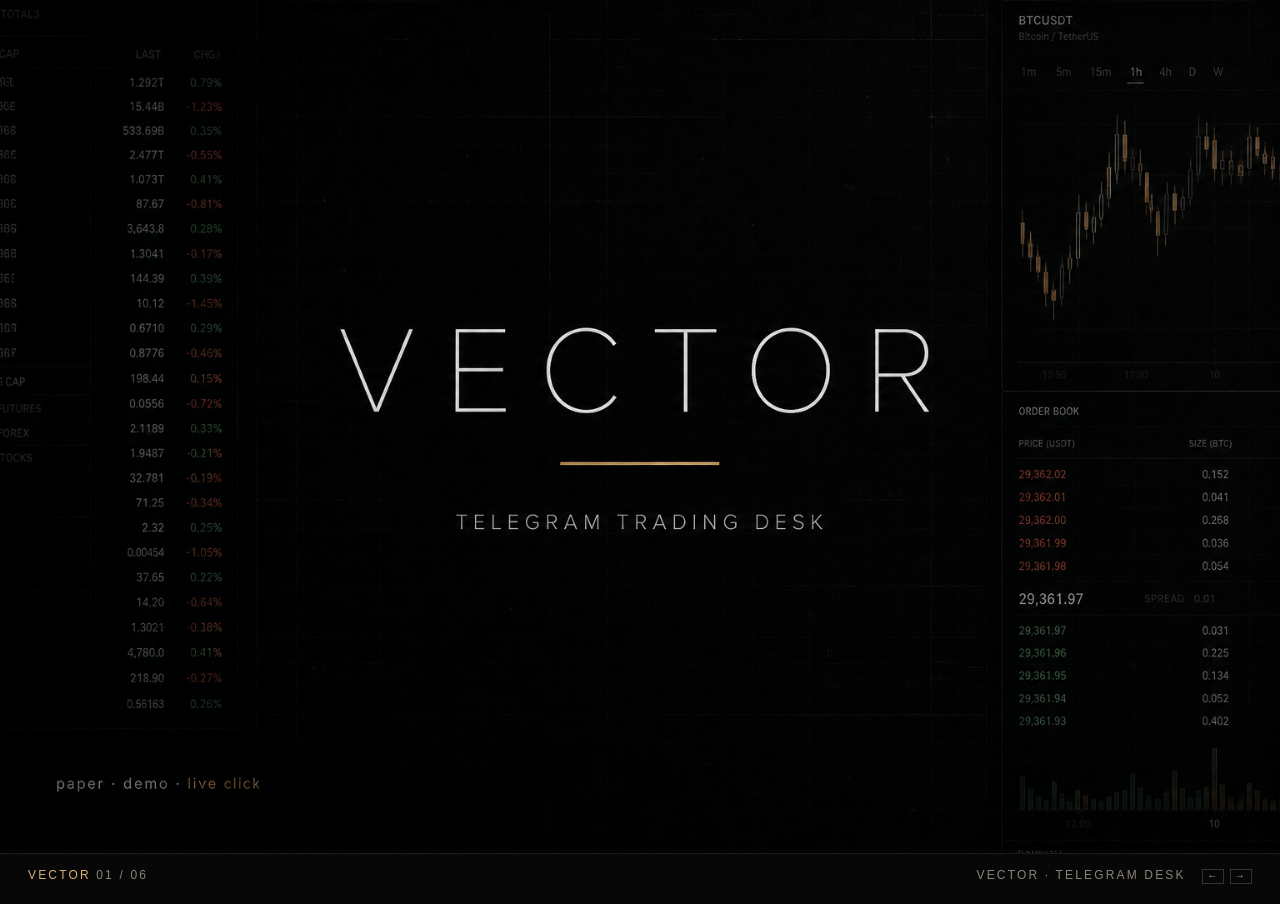
<file: presentation/index.html>
<!DOCTYPE html>
<html lang="ru">
<head>
  <meta charset="utf-8" />
  <meta name="viewport" content="width=device-width, initial-scale=1" />
  <title>VECTOR</title>
  <style>
    :root { color-scheme: dark; }
    * { box-sizing: border-box; margin: 0; padding: 0; }
    html, body { height: 100%; background: #070707; color: #e8e4dc; font-family: "Helvetica Neue", Helvetica, Arial, sans-serif; overflow: hidden; }
    .deck { height: 100%; }
    .slide {
      display: none; height: 100%;
      grid-template-rows: 1fr auto;
    }
    .slide.on { display: grid; }
    .slide img {
      width: 100%; height: 100%; object-fit: contain; background: #070707;
    }
    footer {
      display: flex; justify-content: space-between; align-items: baseline;
      padding: 14px 28px 22px;
      font-size: 12px; letter-spacing: .18em; text-transform: uppercase;
      color: #8a8478; border-top: 1px solid #1c1c1c;
    }
    footer b { color: #d4af77; font-weight: 500; }
    kbd { border: 1px solid #333; padding: 1px 6px; font-size: 10px; color: #aaa; }
  </style>
</head>
<body>
  <div class="deck" id="deck"></div>
  <script>
    const slides = [
      ["slide-01-cover.png", "VECTOR · Telegram desk"],
      ["slide-02-home.png", "Стол · три режима кнопками"],
      ["slide-03-ticket.png", "Сигнал · кликаешь цифры на бирже"],
      ["slide-04-auto.png", "Авто · бот открывает paper/demo, ты можешь дублировать"],
      ["slide-05-params.png", "Мои параметры · твои цифры, дальше сам"],
      ["slide-06-flow.png", "Схема · сигнал → решение → исход"],
    ];
    const deck = document.getElementById("deck");
    slides.forEach(([src, cap], i) => {
      const el = document.createElement("section");
      el.className = "slide" + (i === 0 ? " on" : "");
      el.innerHTML = `<img src="${src}" alt="${cap}" /><footer><span><b>VECTOR</b>  ${String(i+1).padStart(2,"0")} / ${String(slides.length).padStart(2,"0")}</span><span>${cap} &nbsp; <kbd>←</kbd> <kbd>→</kbd></span></footer>`;
      deck.appendChild(el);
    });
    const all = [...document.querySelectorAll(".slide")];
    let i = 0;
    const go = n => {
      all[i].classList.remove("on");
      i = (n + all.length) % all.length;
      all[i].classList.add("on");
    };
    addEventListener("keydown", e => {
      if (e.key === "ArrowRight" || e.key === " ") go(i + 1);
      if (e.key === "ArrowLeft") go(i - 1);
    });
    addEventListener("click", e => go(e.clientX > innerWidth / 2 ? i + 1 : i - 1));
  </script>
</body>
</html>
</file>
